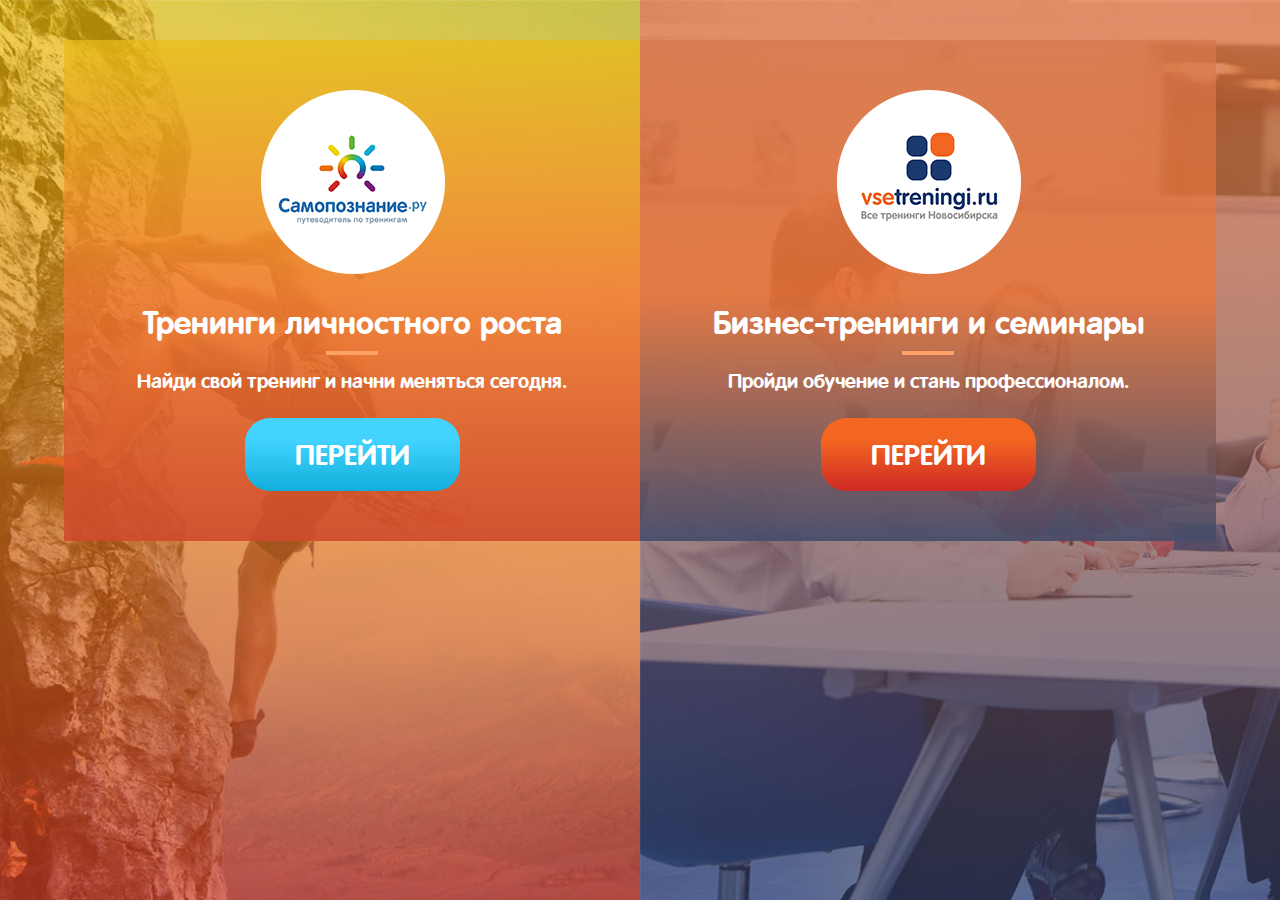
<file: index.html>
<!doctype html>
<html lang="ru">
	<head>
		<title>Полное городское расписание тренингов – Самопознание.ру, ВсеТренинги.ру</title>
		<meta charset="UTF-8">
		<meta name="viewport" content="width=device-width, initial-scale=1.0">
		<link rel="stylesheet" href="main.css">
	</head>

	<body>
	
	<div class="wrap">
		<div class="block left">
            <div class="left__block center__block__item left__block__cover gradient">
                <div class="img_block">
                    <img class="left__block__img" src="img/l-logo.png">
                </div>
                <div class="left__block__main">
                    <p class="main-text">Тренинги личностного роста</p>
                    <img class="hr" src="img/hr.jpg">
                    <p class="second-text">Найди свой тренинг и начни меняться сегодня.</p>
                    <a class="button left__block__button" href="http://samopoznanie.ru">ПЕРЕЙТИ</a>
                </div>
            </div>
		</div>
	
		<div class="block right">
			<div class="right__block center__block__item right__block__cover gradient">
                <div class="img_block">
				    <img class="right__block__img" src="img/r-logo.png">
                </div>
                <div class="right__block__main">
                    <p class="main-text">Бизнес-тренинги и&nbsp;семинары</p>
                    <img class="hr" src="img/hr.jpg">
                    <p class="second-text">Пройди обучение и стань профессионалом.</p>
                    <a class="button right__block__button" href="http://vsetreningi.ru">ПЕРЕЙТИ</a>
                </div>
			</div>
		</div>
		
	</div>

	</body>
</html>
</file>
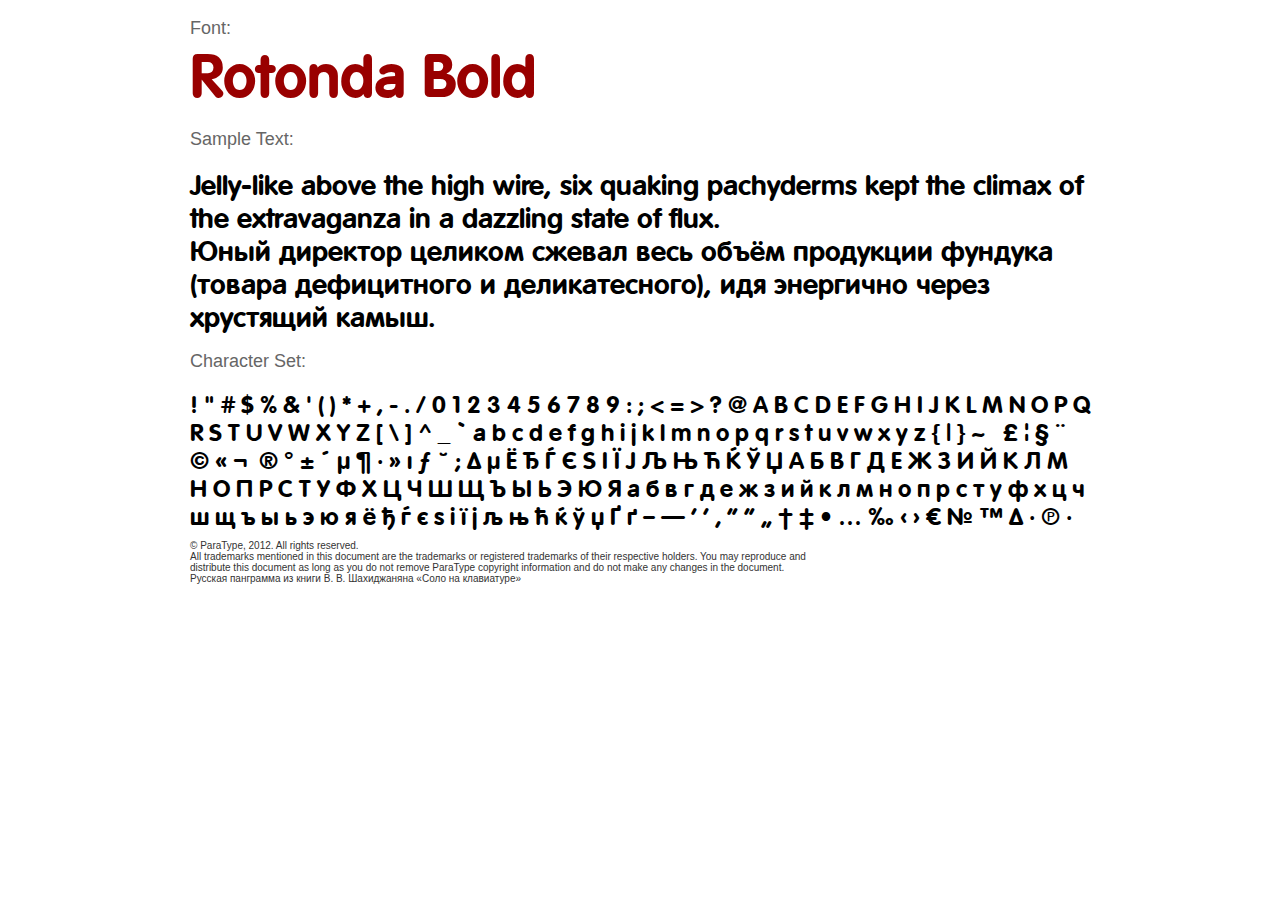
<file: font/RotonBol__W/RotonBol_demo.html>
<!DOCTYPE html PUBLIC "-//W3C//DTD XHTML 1.0 Strict//EN"
	"http://www.w3.org/TR/xhtml1/DTD/xhtml1-strict.dtd">

<html xmlns="http://www.w3.org/1999/xhtml" xml:lang="en" lang="en">
<head>
	<meta http-equiv="Content-Type" content="text/html; charset=1252"/>

<!--
These webfonts were purchased at www.ParaType.com
You can purchase them too. Please don't steal them.

Please don't remove this notice. Thanks.
-->	
	<title>Font Face Demo</title>
	<link rel="stylesheet" href="RotonBol_stylesheet.css" type="text/css" charset="utf-8">
	<style type="text/css" media="screen">
		body {font-family: Helvetica, Arial, sans-serif; color:#333333;}
		.RotondaWebBold {
			font-family: 'RotondaWebBold';
			font-weight: normal;
			font-style: normal;
			color:#000000;
		}

		.caption {
			font-size: 18px;
			color:#666666;
		}
		.FontName {
			font-size: 60px;
		}
		.CopyrightFont {
			font-size: 10px;
		}
		#container {
			width: 900px;
			margin-left: auto;
			margin-right: auto;
			overflow: none;
		}
		.samplebox {
			white-space:wrap;
			margin-top:10px;
			margin-bottom: 0px;
		}
	</style>
</head>
<body>
	<div id="container">
<p class="caption">
Font: <br>

<span class="RotondaWebBold samplebox" style="font-size:60px; color:#990000">
Rotonda Bold</span></p>

<p class="caption">
Sample Text:</p>
<p class="RotondaWebBold samplebox" style="font-size:28px">
Jelly-like above the high wire, six quaking pachyderms kept the climax of the extravaganza in a dazzling state of flux.<br>&#1070;&#1085;&#1099;&#1081; &#1076;&#1080;&#1088;&#1077;&#1082;&#1090;&#1086;&#1088; &#1094;&#1077;&#1083;&#1080;&#1082;&#1086;&#1084; &#1089;&#1078;&#1077;&#1074;&#1072;&#1083; &#1074;&#1077;&#1089;&#1100; &#1086;&#1073;&#1098;&#1105;&#1084; &#1087;&#1088;&#1086;&#1076;&#1091;&#1082;&#1094;&#1080;&#1080; &#1092;&#1091;&#1085;&#1076;&#1091;&#1082;&#1072; (&#1090;&#1086;&#1074;&#1072;&#1088;&#1072;   &#1076;&#1077;&#1092;&#1080;&#1094;&#1080;&#1090;&#1085;&#1086;&#1075;&#1086; &#1080;&#160;&#1076;&#1077;&#1083;&#1080;&#1082;&#1072;&#1090;&#1077;&#1089;&#1085;&#1086;&#1075;&#1086;), &#1080;&#1076;&#1103; &#1101;&#1085;&#1077;&#1088;&#1075;&#1080;&#1095;&#1085;&#1086; &#1095;&#1077;&#1088;&#1077;&#1079; &#1093;&#1088;&#1091;&#1089;&#1090;&#1103;&#1097;&#1080;&#1081; &#1082;&#1072;&#1084;&#1099;&#1096;.</p>

<p class="caption">
Character Set:</p>

<p class="RotondaWebBold samplebox" style="font-size:24px;">
&#32; &#33; &#34; &#35; &#36; &#37; &#38; &#39; &#40; &#41; &#42; &#43; &#44; &#45; &#46; &#47; &#48; &#49; &#50; &#51; &#52; &#53; &#54; &#55; &#56; &#57; &#58; &#59; &#60; &#61; &#62; &#63; &#64; &#65; &#66; &#67; &#68; &#69; &#70; &#71; &#72; &#73; &#74; &#75; &#76; &#77; &#78; &#79; &#80; &#81; &#82; &#83; &#84; &#85; &#86; &#87; &#88; &#89; &#90; &#91; &#92; &#93; &#94; &#95; &#96; &#97; &#98; &#99; &#100; &#101; &#102; &#103; &#104; &#105; &#106; &#107; &#108; &#109; &#110; &#111; &#112; &#113; &#114; &#115; &#116; &#117; &#118; &#119; &#120; &#121; &#122; &#123; &#124; &#125; &#126; &#160; &#163; &#166; &#167; &#168; &#169; &#171; &#172; &#173; &#174; &#176; &#177; &#180; &#181; &#182; &#183; &#187; &#305; &#402; &#728; &#894; &#916; &#956; &#1025; &#1026; &#1027; &#1028; &#1029; &#1030; &#1031; &#1032; &#1033; &#1034; &#1035; &#1036; &#1038; &#1039; &#1040; &#1041; &#1042; &#1043; &#1044; &#1045; &#1046; &#1047; &#1048; &#1049; &#1050; &#1051; &#1052; &#1053; &#1054; &#1055; &#1056; &#1057; &#1058; &#1059; &#1060; &#1061; &#1062; &#1063; &#1064; &#1065; &#1066; &#1067; &#1068; &#1069; &#1070; &#1071; &#1072; &#1073; &#1074; &#1075; &#1076; &#1077; &#1078; &#1079; &#1080; &#1081; &#1082; &#1083; &#1084; &#1085; &#1086; &#1087; &#1088; &#1089; &#1090; &#1091; &#1092; &#1093; &#1094; &#1095; &#1096; &#1097; &#1098; &#1099; &#1100; &#1101; &#1102; &#1103; &#1105; &#1106; &#1107; &#1108; &#1109; &#1110; &#1111; &#1112; &#1113; &#1114; &#1115; &#1116; &#1118; &#1119; &#1168; &#1169; &#8211; &#8212; &#8216; &#8217; &#8218; &#8220; &#8221; &#8222; &#8224; &#8225; &#8226; &#8230; &#8240; &#8249; &#8250; &#8364; &#8470; &#8482; &#8710; &#8729; &#8800; &#8901; </p>

<p class="CopyrightFont">
&#169; ParaType, 2012. All rights reserved.<br>All trademarks mentioned in this document are the trademarks or registered trademarks of their respective holders. You may reproduce and<br>distribute this document as long as you do not remove ParaType copyright information and do not make any changes in the document.<br>&#1056;&#1091;&#1089;&#1089;&#1082;&#1072;&#1103; &#1087;&#1072;&#1085;&#1075;&#1088;&#1072;&#1084;&#1084;&#1072; &#1080;&#1079; &#1082;&#1085;&#1080;&#1075;&#1080; &#1042;.&#160;&#1042;.&#160;&#1064;&#1072;&#1093;&#1080;&#1076;&#1078;&#1072;&#1085;&#1103;&#1085;&#1072; &#171;&#1057;&#1086;&#1083;&#1086; &#1085;&#1072;&#160;&#1082;&#1083;&#1072;&#1074;&#1080;&#1072;&#1090;&#1091;&#1088;&#1077;&#187;</p>	</div>

</body>
</html>
</file>
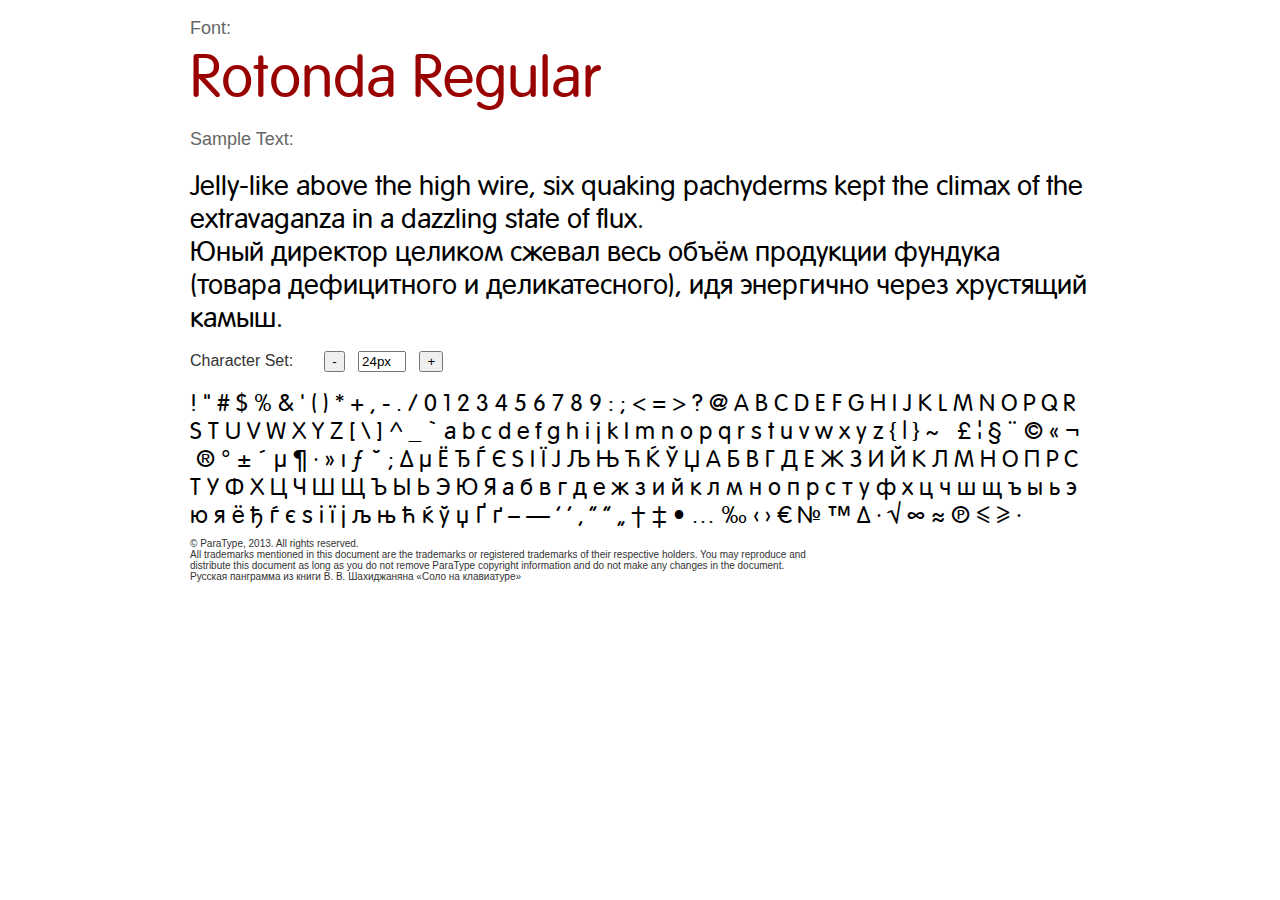
<file: font/RotonReg__W/RotonReg_demo.html>
<!DOCTYPE html PUBLIC "-//W3C//DTD XHTML 1.0 Strict//EN"
	"http://www.w3.org/TR/xhtml1/DTD/xhtml1-strict.dtd">

<html xmlns="http://www.w3.org/1999/xhtml" xml:lang="en" lang="en">
<head>
	<meta http-equiv="Content-Type" content="text/html; charset=1252"/>

<!--
These webfonts were purchased at www.ParaType.com
You can purchase them too. Please don't steal them.

Please don't remove this notice. Thanks.
-->	
	<title>Font Face Demo</title>
	<link rel="stylesheet" href="RotonReg_stylesheet.css" type="text/css" charset="utf-8">
	<style type="text/css" media="screen">
		body {font-family: Helvetica, Arial, sans-serif; color:#333333;}
		.RotondaWebRegular {
			font-family: 'RotondaWebRegular';
			font-weight: normal;
			font-style: normal;
			color:#000000;
		}

		.caption {
			font-size: 18px;
			color:#666666;
		}
		.FontName {
			font-size: 60px;
		}
		.CopyrightFont {
			font-size: 10px;
		}
		#container {
			width: 900px;
			margin-left: auto;
			margin-right: auto;
			overflow: none;
		}
		.samplebox {
			white-space:wrap;
			margin-top:10px;
			margin-bottom: 0px;
		}
	</style>
<script type="text/javascript">
	fsize = 24

function less()
{
	if (fsize > 2) {	
		fsize = fsize-1;
		p = document.getElementById('sample');
		p.style.fontSize = fsize + "px";
		document.getElementById('stext').value = fsize + "px";
	}
}	

function more()
{
	if (fsize < 100) {	
		fsize = fsize+1;
		setSize ()
	}
}	

function setSize ()
{
	p = document.getElementById('sample');
	p.style.fontSize = fsize + "px";
	document.getElementById('stext').value = fsize + "px";
}

function changeFSize()
{
	tsize = document.getElementById('stext').value;
	fsize = parseInt (tsize);
	setSize ();
	return false;
}
</script>	
</head>
<body>
	<div id="container">
<p class="caption">
Font: <br>

<span class="RotondaWebRegular samplebox" style="font-size:60px; color:#990000">
Rotonda Regular</span></p>

<p class="caption">
Sample Text:</p>
<p class="RotondaWebRegular samplebox" style="font-size:28px">
Jelly-like above the high wire, six quaking pachyderms kept the climax of the extravaganza in a dazzling state of flux.<br>&#1070;&#1085;&#1099;&#1081; &#1076;&#1080;&#1088;&#1077;&#1082;&#1090;&#1086;&#1088; &#1094;&#1077;&#1083;&#1080;&#1082;&#1086;&#1084; &#1089;&#1078;&#1077;&#1074;&#1072;&#1083; &#1074;&#1077;&#1089;&#1100; &#1086;&#1073;&#1098;&#1105;&#1084; &#1087;&#1088;&#1086;&#1076;&#1091;&#1082;&#1094;&#1080;&#1080; &#1092;&#1091;&#1085;&#1076;&#1091;&#1082;&#1072; (&#1090;&#1086;&#1074;&#1072;&#1088;&#1072;   &#1076;&#1077;&#1092;&#1080;&#1094;&#1080;&#1090;&#1085;&#1086;&#1075;&#1086; &#1080;&#160;&#1076;&#1077;&#1083;&#1080;&#1082;&#1072;&#1090;&#1077;&#1089;&#1085;&#1086;&#1075;&#1086;), &#1080;&#1076;&#1103; &#1101;&#1085;&#1077;&#1088;&#1075;&#1080;&#1095;&#1085;&#1086; &#1095;&#1077;&#1088;&#1077;&#1079; &#1093;&#1088;&#1091;&#1089;&#1090;&#1103;&#1097;&#1080;&#1081; &#1082;&#1072;&#1084;&#1099;&#1096;.</p>

<p class="caption">
<form onsubmit="return changeFSize();">
Character Set: &nbsp;&nbsp;&nbsp;&nbsp;&nbsp; <input type="button" value="-" onClick="less()"> &nbsp;&nbsp;<input id="stext" type="text" value="24px" style="width:40px"> &nbsp;&nbsp;<input type="button" value="+" onClick="more()"></p>
</form>
<p id="sample" class="RotondaWebRegular samplebox" style="font-size:24px;">
&#32; &#33; &#34; &#35; &#36; &#37; &#38; &#39; &#40; &#41; &#42; &#43; &#44; &#45; &#46; &#47; &#48; &#49; &#50; &#51; &#52; &#53; &#54; &#55; &#56; &#57; &#58; &#59; &#60; &#61; &#62; &#63; &#64; &#65; &#66; &#67; &#68; &#69; &#70; &#71; &#72; &#73; &#74; &#75; &#76; &#77; &#78; &#79; &#80; &#81; &#82; &#83; &#84; &#85; &#86; &#87; &#88; &#89; &#90; &#91; &#92; &#93; &#94; &#95; &#96; &#97; &#98; &#99; &#100; &#101; &#102; &#103; &#104; &#105; &#106; &#107; &#108; &#109; &#110; &#111; &#112; &#113; &#114; &#115; &#116; &#117; &#118; &#119; &#120; &#121; &#122; &#123; &#124; &#125; &#126; &#160; &#163; &#166; &#167; &#168; &#169; &#171; &#172; &#173; &#174; &#176; &#177; &#180; &#181; &#182; &#183; &#187; &#305; &#402; &#728; &#894; &#916; &#956; &#1025; &#1026; &#1027; &#1028; &#1029; &#1030; &#1031; &#1032; &#1033; &#1034; &#1035; &#1036; &#1038; &#1039; &#1040; &#1041; &#1042; &#1043; &#1044; &#1045; &#1046; &#1047; &#1048; &#1049; &#1050; &#1051; &#1052; &#1053; &#1054; &#1055; &#1056; &#1057; &#1058; &#1059; &#1060; &#1061; &#1062; &#1063; &#1064; &#1065; &#1066; &#1067; &#1068; &#1069; &#1070; &#1071; &#1072; &#1073; &#1074; &#1075; &#1076; &#1077; &#1078; &#1079; &#1080; &#1081; &#1082; &#1083; &#1084; &#1085; &#1086; &#1087; &#1088; &#1089; &#1090; &#1091; &#1092; &#1093; &#1094; &#1095; &#1096; &#1097; &#1098; &#1099; &#1100; &#1101; &#1102; &#1103; &#1105; &#1106; &#1107; &#1108; &#1109; &#1110; &#1111; &#1112; &#1113; &#1114; &#1115; &#1116; &#1118; &#1119; &#1168; &#1169; &#8211; &#8212; &#8216; &#8217; &#8218; &#8220; &#8221; &#8222; &#8224; &#8225; &#8226; &#8230; &#8240; &#8249; &#8250; &#8364; &#8470; &#8482; &#8710; &#8729; &#8730; &#8734; &#8776; &#8800; &#8804; &#8805; &#8901; </p>

<p class="CopyrightFont">
&#169; ParaType, 2013. All rights reserved.<br>All trademarks mentioned in this document are the trademarks or registered trademarks of their respective holders. You may reproduce and<br>distribute this document as long as you do not remove ParaType copyright information and do not make any changes in the document.<br>&#1056;&#1091;&#1089;&#1089;&#1082;&#1072;&#1103; &#1087;&#1072;&#1085;&#1075;&#1088;&#1072;&#1084;&#1084;&#1072; &#1080;&#1079; &#1082;&#1085;&#1080;&#1075;&#1080; &#1042;.&#160;&#1042;.&#160;&#1064;&#1072;&#1093;&#1080;&#1076;&#1078;&#1072;&#1085;&#1103;&#1085;&#1072; &#171;&#1057;&#1086;&#1083;&#1086; &#1085;&#1072;&#160;&#1082;&#1083;&#1072;&#1074;&#1080;&#1072;&#1090;&#1091;&#1088;&#1077;&#187;</p>	</div>

</body>
</html>
</file>
<file: main.css>
@font-face {
    font-family: 'RotondaWebBold';
    src: url('font/RotonBol__W/RotonBol__W.eot');
    src: local('Rotonda Web Bold'), local('RotondaWebBold'),
         url('font/RotonBol__W/RotonBol__W.eot?#iefix') format('embedded-opentype'),
         url('font/RotonBol__W/RotonBol__W.woff') format('woff'),
         url('font/RotonBol__W/RotonBol__W.ttf') format('truetype'),
         url('font/RotonBol__W/RotonBol__W.svg#RotondaWeb-Bold') format('svg');
    font-weight: normal;
    font-style: normal;
}

* {
    -moz-box-sizing: border-box;
    box-sizing: border-box;
    font-family: 'RotondaWebBold', sans-serif;
		margin: 0;
}

a {
    text-decoration: none;
    cursor: pointer;
}

ul, p {
    margin: 0;
}

.wrap {
    max-width: 100%;
/**    min-width: 1280px; **/
    margin: 0 auto;
    color: #fff;
}

.block {
    float: left;
    width: 50%;
    height: 100vh;
    background-repeat: no-repeat;
    background-size: cover;
/*    vertical-align: top;*/
}

.block::after {
    clear: both;
}

.left {
    background-image: url(img/l-bg.jpg);
}

.right {
    background-image: url(img/r-bg.jpg);
}

.left__block__cover {
    background: rgb(233,189,22); /* Old browsers */
    background: -moz-linear-gradient(top, rgba(233,189,22,0.7) 0%, rgba(241,116,50,0.7) 51%, rgba(207,74,43,0.9) 100%); /* FF3.6-15 */
    background: -webkit-linear-gradient(top, rgba(254,204,177,0.7) 0%,rgba(241,116,50,0.7) 51%,rgba(207,74,43,0.9) 100%); /* Chrome10-25,Safari5.1-6 */
    background: linear-gradient(to bottom, rgba(233,189,22,0.7) 0%,rgba(241,116,50,0.7) 51%,rgba(207,74,43,0.9) 100%); /* W3C, IE10+, FF16+, Chrome26+, Opera12+, Safari7+ */
}

.center__block__item {
    width: 60%;
    margin-top: 40px;
    text-align: center;
}

.left__block {
    margin-left: auto;
/*    margin-right: 0;*/
}

.left__block__img {
    padding-top: 50px;
}

.right__block {
/*    margin-left: 0;*/
    margin-right: auto;
}

.right__block__cover {
    background: rgb(68,76,107); /* Old browsers */
    background: -moz-linear-gradient(top, rgba(213,119,75,0.7) 0%, rgba(241,116,50,0.7) 51%, rgba(68,76,107,0.9) 100%); /* FF3.6-15 */
    background: -webkit-linear-gradient(top, rgba(213,119,75,0.7) 0%,rgba(241,116,50,0.7) 51%,rgba(68,76,107,0.9) 100%); /* Chrome10-25,Safari5.1-6 */
    background: linear-gradient(to bottom, rgba(213,119,75,0.7) 0%,rgba(241,116,50,0.7) 51%,rgba(68,76,107,0.9) 100%); /* W3C, IE10+, FF16+, Chrome26+, Opera12+, Safari7+ */
}

.right__block__img {
    padding-top: 50px;
}

.main-text {
    margin-top: 25px;
    padding-left: 70px;
    padding-right: 70px;
    font-size: 2.5em;
}

.hr {
    margin-top: 10px;
    margin-bottom: 10px;
}

.second-text {
    margin-bottom: 25px;
    font-size: 1.25em;
}

.button {
    padding: 20px 50px;
    display: inline-block;
    margin-bottom: 50px;
    border-radius: 25px;
    border: none;
    color: white;
    text-decoration: none;
    font-size: 1.75em;
}

.left__block__button {
    background: #42d3ff;
    background: -moz-linear-gradient(top, #42d3ff 30%, #11aedb 100%); 
    background: -webkit-linear-gradient(top, #42d3ff 30%, #11aedb 100%);
    background: linear-gradient(to bottom, #42d3ff 30%, #11aedb 100%);
}

.left__block__button:hover {
    background-color: #66d8fa;
	background: -webkit-gradient(linear, left top, left bottom, from(#80e2ff), to(#1dbdec));
	background: -moz-linear-gradient(top, #80e2ff, #1dbdec);
	background-image: -o-linear-gradient(top, #80e2ff, #1dbdec);
}

.left__block__button:active {
	background: none;
	background-color: #19a2ca;
}

.right__block__button {
    background: #ce2925;
    background: -moz-linear-gradient(top, #f36621 30%, #ce2925 100%); 
    background: -webkit-linear-gradient(top, #f36621 30%, #ce2925 100%);
    background: linear-gradient(to bottom, #f36621 30%, #ce2925 100%);
}

.right__block__button:hover {
    background-color: #fc6e3a;
	background: -webkit-gradient(linear, left top, left bottom, from(#ff7d3d), to(#f13632));
	background: -moz-linear-gradient(top, #ff7d3d, #f13632);
	background-image: -o-linear-gradient(top, #ff7d3d, #f13632);
}

.right__block__button:active {
    background: none;
	background-color: #cf2926;
}

.clearfix {
    clear: both;
}

@media screen and (min-width: 1921px) {
    .left {
        background-image: url(img/BackOne.jpg);
        background-size: cover;
    }
    .right {
        background-image: url(img/BackTwo.jpg);
        background-size: cover;
    }
}

@media screen and (max-width: 1440px) {
	.center__block__item {
		width: 85%;
	}
	.main-text {
		font-size: 2.2em;
	}
}

@media screen and (max-width: 1290px) {
	.center__block__item {
		width: 90%;
    }
	.main-text {
		font-size: 2rem;
	}
	.secont-text {
		font-size: 1.2rem;
	}
}

@media screen and (max-width: 750px) {
    .block {
        display: block;
        width: 100%;
        padding-top: 50px;
        padding-bottom: 50px;
        height: 100%;
    }
    .center__block__item {
        width: 90%;
        margin: 0 auto;
        background-repeat: no-repeat;
    }
    .main-text {
        font-size: 28px;
    }
    .second-text {
        padding-left: 10px;
        padding-right: 10px;
    }
}

@media screen and (max-width: 480px) {
    .second-text {
        display: none;
    }
    .hr {
        display: none;
    }
    .left__block {
/*        padding-top: 30px;*/
    }
    .img_block {
        float: left;
        width: 130px;
        margin-top: 40px;
        margin-left: 10px;
    }
    .left__block__main {
        margin-left: 20px;
        margin-right: 20px;
    }
    .left__block__img {
        width: 70%;
        padding-top: 0;
    }
    .main-text {
        margin-top: 25px;
        margin-bottom: 20px;
        padding-left: 0;
    	padding-right: 0;
        font-size: 1.5em;
        text-align: left;
    }
    .left__block__button {
        margin-bottom: 30px;
    }
    .right__block {
/*        padding-top: 30px;*/
    }
    .right__block__img {
        width: 70%;
        padding-top: 0;
    }
    .right__block__main {
        margin-left: 20px;
        margin-right: 20px;
    }
    .right__block__button {
        margin-bottom: 30px;
    }
}

@media screen and (max-width: 417px) {
    .main-text {
        padding-top: 60px;
        font-size: 1.3em;
    }
    .left__block {
        text-align: center;
    }
    .right__block {
        text-align: center;
    }
    .img_block {
        margin-left: 0;
    }
}

@media screen and (max-width: 417px) {
    .img_block {
        margin-top: 50px;
    }
}
</file>
<file: font/RotonBol__W/RotonBol_stylesheet.css>
/* Generated by ParaType (http://www.paratype.com)*/
/* Font Rotonda: Copyright � ParaType, 2012. All rights reserved.*/


@font-face {
	font-family: 'RotondaWebBold';
	src: url('RotonBol__W.eot');
	src: local('Rotonda Web Bold'), local('RotondaWebBold'),
	     url('RotonBol__W.eot?#iefix') format('embedded-opentype'),
	     url('RotonBol__W.woff') format('woff'),
	     url('RotonBol__W.ttf') format('truetype'),
	     url('RotonBol__W.svg#RotondaWeb-Bold') format('svg');
	font-weight: normal;
	font-style: normal;
}
</file>
<file: font/RotonReg__W/RotonReg_stylesheet.css>
/* Generated by ParaType (http://www.paratype.com)*/
/* Font Rotonda: Copyright � ParaType, 2013. All rights reserved.*/


@font-face {
	font-family: 'RotondaWebRegular';
	src: url('RotonReg__W.eot');
	src:
	     url('RotonReg__W.eot?#iefix') format('embedded-opentype'),
	     url('RotonReg__W.woff') format('woff'),
	     url('RotonReg__W.ttf') format('truetype'),
	     url('RotonReg__W.svg#RotondaWeb-Regular') format('svg');
	font-weight: normal;
	font-style: normal;
}
</file>
